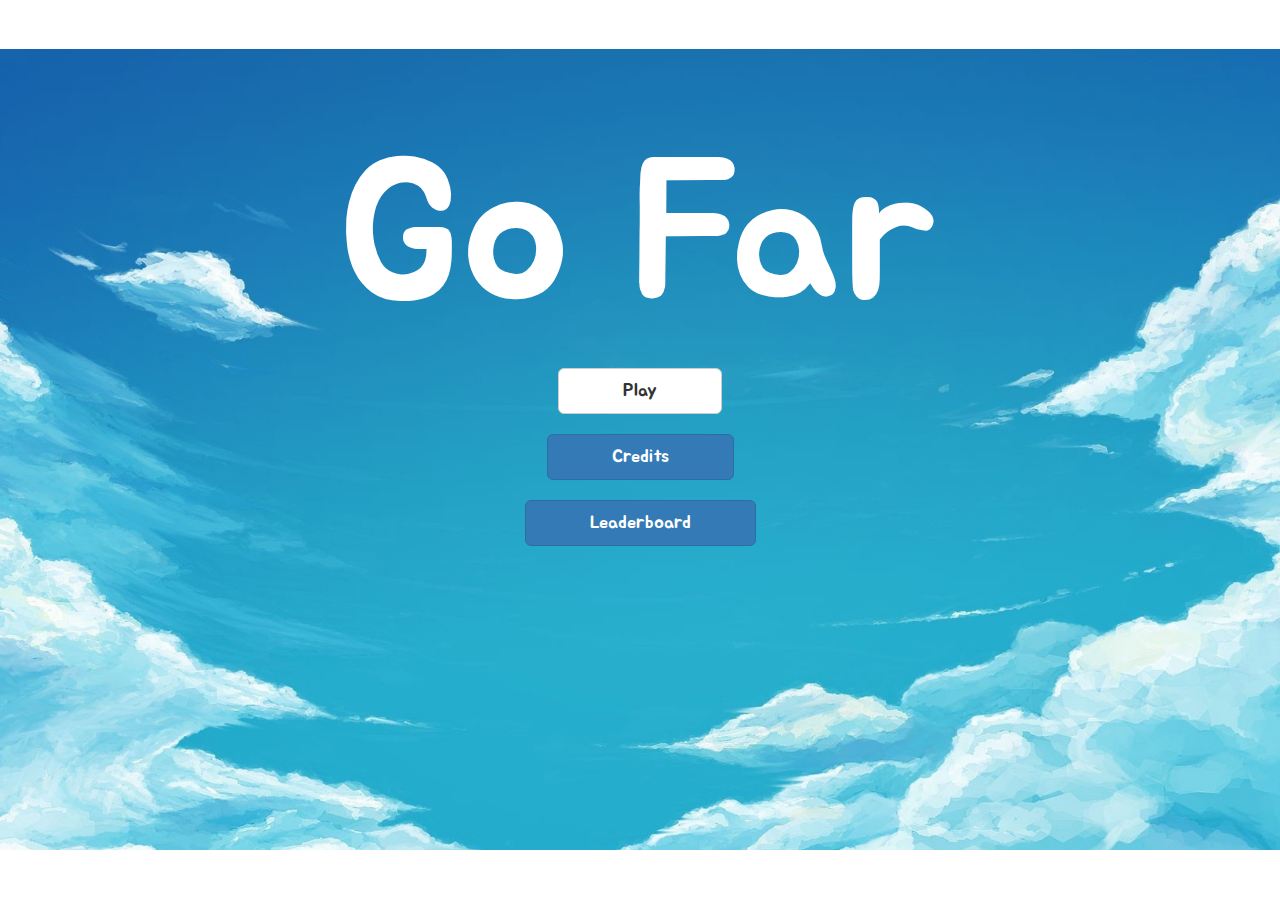
<file: Final Project/index.html>
<!DOCTYPE html>
<html>
<head>
    <meta charset="utf-8">
    <title>Go Far!</title>
    <script type="text/javascript" src="js/babylon.custom.js"></script>
    <script type="text/javascript" src="js/initScene.js"></script>
    <script src="https://ajax.googleapis.com/ajax/libs/jquery/3.3.1/jquery.min.js"></script>
    <script src="https://maxcdn.bootstrapcdn.com/bootstrap/3.3.7/js/bootstrap.min.js"></script>
    <script src="https://ajax.googleapis.com/ajax/libs/jquery/3.3.1/jquery.min.js"></script>
    <link rel="stylesheet" href="https://maxcdn.bootstrapcdn.com/bootstrap/3.3.7/css/bootstrap.min.css">
    <link rel="stylesheet" type="text/css" href="css/styles.css">

    <script>
        $(document).ready(function () {
            var highscore = JSON.parse(localStorage.getItem('highscore'));

            if (highscore == null) {
                highscore = [{name:'-', score:'-'}];
                localStorage.setItem('highscore', JSON.stringify(highscore));
            }

            var x = document.getElementById("lb");

            for (var i = 1; i <= 10; i++) {
                var row = x.insertRow(i);
                var cell1 = row.insertCell(0);
                var cell2 = row.insertCell(1);
                var cell3 = row.insertCell(2);
                cell1.innerHTML = i;

                if (i <= highscore.length) {
                    cell2.innerHTML = highscore[i - 1].name;
                    cell3.innerHTML = highscore[i - 1].score;
                }
                else {
                    cell2.innerHTML = '-';
                    cell3.innerHTML = '-';
                }
            }
        })
    </script>
</head>
<body>
<div id="start">
    <h1 style="margin-top: 0px;"> Go Far </h1>
    <div>
        <a class="btn btn-default btn-lg" href="game.html">Play</a>
    </div>
    <div>
        <button type="button" class="btn btn-primary btn-lg" data-toggle="modal" data-target="#credits">
            Credits
        </button>
    </div>
    <div>
        <button type="button" class="btn btn-primary btn-lg" data-toggle="modal" data-target="#leaderboard">
            Leaderboard
        </button>
    </div>
    <div class="modal fade" id="credits" tabindex="-1" role="dialog" aria-labelledby="exampleModalLabel"
         aria-hidden="true">
        <div class="modal-dialog" role="document">
            <div class="modal-content">
                <div class="modal-header">
                    <h5 class="modal-title"
                        style="font-size: 20px; display: inline-block; font-weight: 700; color: navy;">Credits</h5>
                    <button type="button" class="close" data-dismiss="modal" aria-label="Close"
                            style="display: inline-block;">
                        <span aria-hidden="true">&times;</span>
                    </button>
                </div>
                <div class="modal-body">
                    <strong>Game Creator</strong><br>
                    Noviani Litriani<br>
                    Reinaldy Edbert Fargo<br>
                    Syailendra Rizki Hanif<br>
                    <br>
                    <strong>Materials</strong><br>
                    Airplane : www.yobi3d.com<br>
                    Sound : GameBrup<br>
                    Skybox : github.com/BabylonJS<br>
                </div>
                <div class="modal-footer">
                    <button type="button" class="btn btn-secondary" data-dismiss="modal">Close</button>
                </div>
            </div>
        </div>
    </div>
    <div class="modal fade" id="leaderboard" tabindex="-1" role="dialog" aria-labelledby="exampleModalLabel"
         aria-hidden="true">
        <div class="modal-dialog" role="document">
            <div class="modal-content">
                <div class="modal-header">
                    <h5 class="modal-title"
                        style="font-size: 20px; display: inline-block; font-weight: 700; color: navy;">Leaderboard</h5>
                    <button type="button" class="close" data-dismiss="modal" aria-label="Close"
                            style="display: inline-block;">
                        <span aria-hidden="true">&times;</span>
                    </button>
                </div>
                <div class="modal-body">
                    <table id="lb">
                        <tr>
                            <td width="10%">No.</td>
                            <td width="50%">Name</td>
                            <td width="20%">Score</td>
                        </tr>
                    </table>
                </div>
                <div class="modal-footer">
                    <button type="button" class="btn btn-secondary" data-dismiss="modal">Close</button>
                </div>
            </div>
        </div>
    </div>

</div>
</div>
</body>
</html>
</file>
<file: Final Project/css/styles.css>
@import url('https://fonts.googleapis.com/css?family=Jua');

*{
	font-family: 'Jua', sans-serif;
}

html, body, #start, #renderCanvas, #ingame{
	width: 100%;
	height: 100%;
	margin: 0;
	padding: 0;
}

html, body{
	overflow: hidden;
}

#start {
	width: 100%;
	height: 100%;
	background: url("../texture/wallpaper.jpg") no-repeat center fixed;
	background-size: 100% auto;
	text-align: center;
}

h1 {
	font-size: 200px;
	padding-top: 10%;
	color: white;
}

h2 {
	font-size: 100px;
	padding-top: 15%;
	margin:0;
	color: white;
}

h3 {
	font-size: 50px;
	margin: 0;
	color: white;
}

#renderCanvas{
	touch-action : none;
}

#end .btn {
	font-size: 20px;
	margin: 10px;
	padding-left: 5%;
	padding-right: 5%;
}


.btn-secondary {
	font-size: 20px;
}

#start .btn{
	font-family : inherit;
	margin: 10px;
	padding-left: 5%;
	padding-right: 5%;
}

#end{
	margin: 0;
	background: url("../texture/wallpaper.jpg") no-repeat center fixed;
	background-size: 100% auto;
	text-align: center;
	width: 100%;
	height: 100%;
}

#leaderboard .modal-body {
}

#lb {
	margin: 0 auto;
}
</file>
